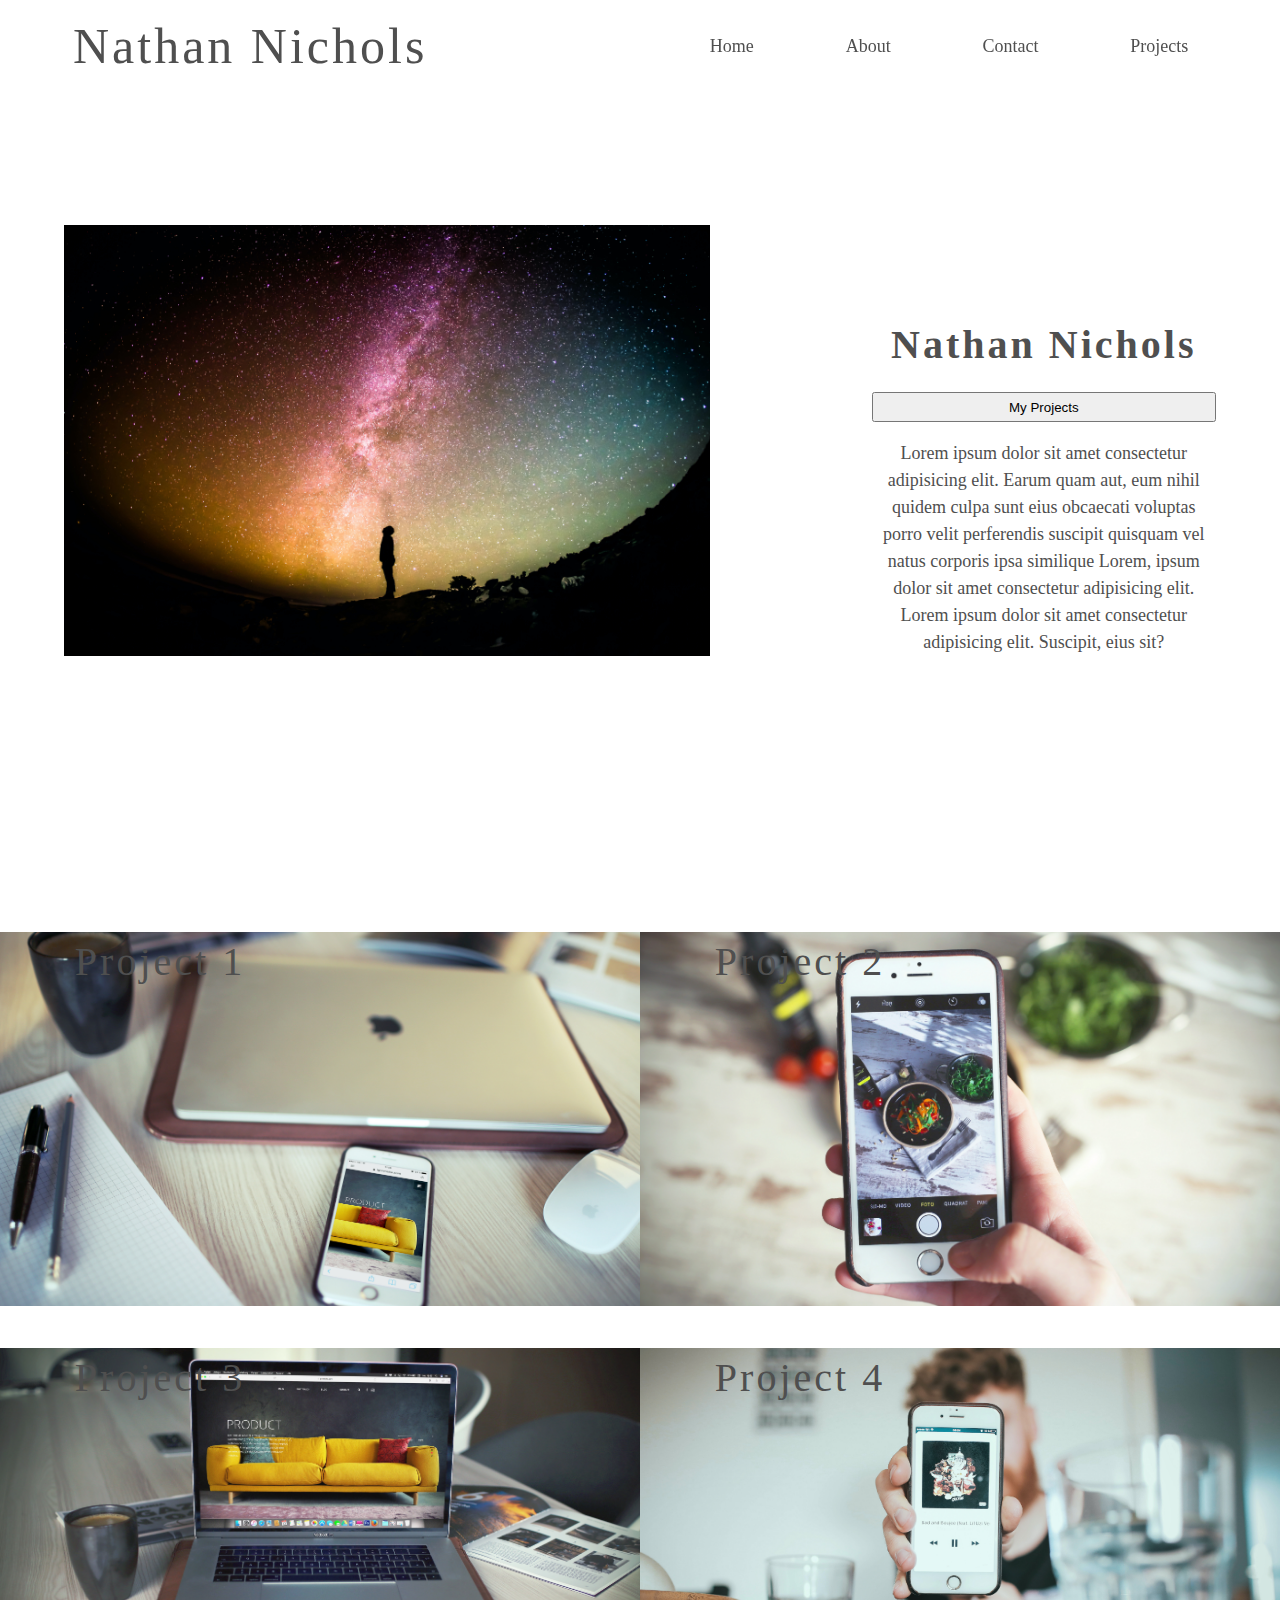
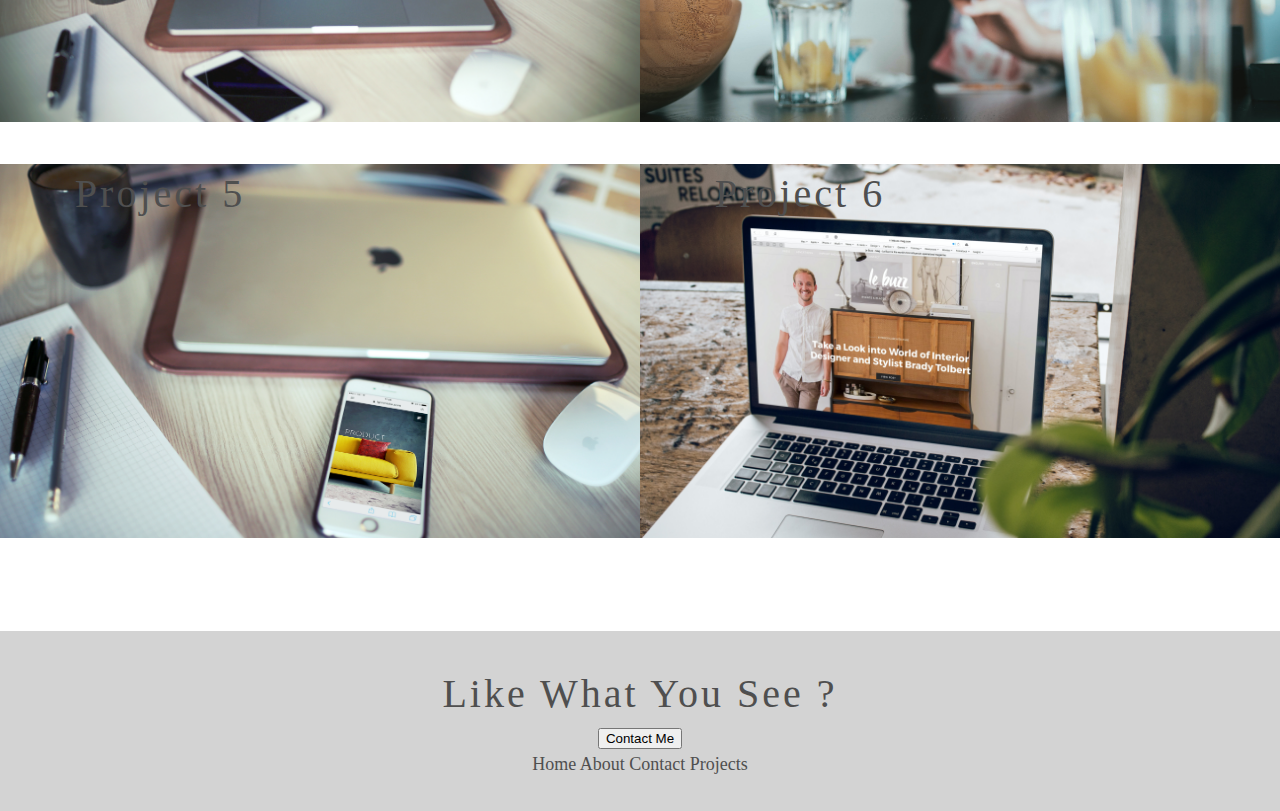
<file: index.html>
<!DOCTYPE html>
<html lang="en">
  <head>
    <meta charset="UTF-8" />
    <meta name="viewport" content="width=device-width, initial-scale=1.0" />
    <title>Document</title>
    <link rel="stylesheet" href="style/index.css" />
  </head>
  <body>
    <nav>
      <div class="title">
        <h1>Nathan Nichols</h1>
      </div>
      <div class="links">
        <a href="#home">Home</a>
        <a href="about.html">About</a>
        <a href="#contact">Contact</a>
        <a href="#projects">Projects</a>
      </div>
    </nav>

    <header>
      <div class="heading">
        <img
          src="assets/greg-rakozy-oMpAz-DN-9I-unsplash.jpg"
          alt="galaxy picture"
        />
      </div>
      <div class="info">
        <h2>Nathan Nichols</h2>
        <button>My Projects</button>
        <p>
          Lorem ipsum dolor sit amet consectetur adipisicing elit. Earum quam
          aut, eum nihil quidem culpa sunt eius obcaecati voluptas porro velit
          perferendis suscipit quisquam vel natus corporis ipsa similique Lorem,
          ipsum dolor sit amet consectetur adipisicing elit. Lorem ipsum dolor sit amet consectetur adipisicing elit. Suscipit, eius sit? 
        </p>
      </div>
    </header>

    <section class="projects">
      <div class="num1">
        <div class="hide">
          <h2>Project 1</h2>
        </div>
      </div>
      <div class="num2">
        <div class="hide">
          <h2>Project 2</h2>
        </div>
      </div>
      <div class="num3">
        <div class="hide">
          <h2>Project 3</h2>
        </div>
      </div>
      <div class="num4">
        <div class="hide">
          <h2>Project 4</h2>
        </div>
      </div>
      <div class="num5">
        <div class="hide">
          <h2>Project 5</h2>
        </div>
      </div>
      <div class="num6">
        <div class="hide">
          <h2>Project 6</h2>
        </div>
      </div>
    </section>

    <footer>
      <div class="contact">
        <h2>Like What You See ?</h2>
        <button>Contact Me</button>
      </div>
      <div class="bottomnav">
        <a href="#home">Home</a>
        <a href="about.html">About</a>
        <a href="#contact">Contact</a>
        <a href="#projects">Projects</a>
      </div>
    </footer>
  </body>
</html>
</file>
<file: style/index.css>
/* http://meyerweb.com/eric/tools/css/reset/ 
   v2.0 | 20110126
   License: none (public domain)
*/

html, body, div, span, applet, object, iframe,
h1, h2, h3, h4, h5, h6, p, blockquote, pre,
a, abbr, acronym, address, big, cite, code,
del, dfn, em, img, ins, kbd, q, s, samp,
small, strike, strong, sub, sup, tt, var,
b, u, i, center,
dl, dt, dd, ol, ul, li,
fieldset, form, label, legend,
table, caption, tbody, tfoot, thead, tr, th, td,
article, aside, canvas, details, embed, 
figure, figcaption, footer, header, hgroup, 
menu, nav, output, ruby, section, summary,
time, mark, audio, video {
	margin: 0;
	padding: 0;
	border: 0;
	font-size: 100%;
	font: inherit;
	vertical-align: baseline;
}
/* HTML5 display-role reset for older browsers */
article, aside, details, figcaption, figure, 
footer, header, hgroup, menu, nav, section {
	display: block;
}
body {
	line-height: 1;
}
ol, ul {
	list-style: none;
}
blockquote, q {
	quotes: none;
}
blockquote:before, blockquote:after,
q:before, q:after {
	content: '';
	content: none;
}
table {
	border-collapse: collapse;
	border-spacing: 0;
}

* {
  box-sizing: border-box;
  /* border: 1px solid red; */
  max width: 100%;
}

html {
  font-size: 62.5%;
}

body {
  line-height: 1.5;
  font-size: 1.8rem;
  color: #4f4f4f;
}

h1,h2 {
  letter-spacing: 3px;
}

h1 {
  font-size: 5rem;
}

h2 {
  font-size: 4rem;
}

a {
  text-decoration: none;
  color: #4f4f4f;
}

section {
  padding: 4% 0;
}

nav {
  display: flex;
  justify-content: space-between;
  width: 100%;
  position: fixed;
  text-align: center;
  background-color: rgba(255, 255, 255, 0.8);
}

.title {
  width: 50%;
  display: flex;
  padding: .7%;
  margin-left: 5%;
}

.links {
  width: 60%;
  display: flex;
  justify-content: space-evenly;
  align-items: center;
}

header {
  padding-top: 25vh;
  padding-bottom: 25vh;
  display: flex;
  text-align: center;
  display:flex;
  /* flex-direction: column; */
  /* flex-wrap: wrap; */
  /* justify-content: center; */
  align-content: center;
  /* border:1px solid black; */
  /* padding: 0 10%; */

}

.heading {
  display: flex;
  /* height: 100%; */
    margin-left: 5% ;
}

.info {
  padding-right: 5%;
  padding-top: 10vh;
  display: flex;
  flex-direction: column;
  align-content: center;
}

.info h2 {
  font-weight: bold;
  padding-bottom: 5%;
}

.info button {
/* my projects button */
  height: 100%;
}

.info p {
  padding-top: 5%;
}


.heading img {
  width: 80%;

}

.projects {
  height: 150vh;
  display: flex;
  text-align: center;
  flex-wrap: wrap;
  background-size: cover;
  background-position: center;
  background-repeat: no-repeat;
}

.projects p {
  text-align: center;

}

.projects div {
  width: 50%;
  
}

.num1 {
  background-image: url("../assets/igor-miske-5T-iTlsI7N8-unsplash.jpg");
  width: 7%;
  height: 30%;
  background-size: cover;
  background-position: center;
  background-repeat: no-repeat;
}
.num2 {
  background-image: url("../assets/igor-miske-bsMFZ1957Zg-unsplash.jpg");
  width: 7%;
  height: 30%;
  background-size: cover;
  background-position: center;
  background-repeat: no-repeat;
}
.num3 {
  background-image: url("../assets/igor-miske-Px3iBXV-4TU-unsplash.jpg");
  width: 7%;
  height: 30%;
  background-size: cover;
  background-position: center;
  background-repeat: no-repeat;
}
.num4 {
  background-image: url("../assets/igor-miske-tu-fuTiOAI4-unsplash.jpg");
  width: 7%;
  height: 30%;
  background-size: cover;
  background-position: center;
  background-repeat: no-repeat;
}
.num5 {
  background-image: url("../assets/igor-miske-5T-iTlsI7N8-unsplash.jpg");
  width: 7%;
  height: 30%;
  background-size: cover;
  background-position: center;
  background-repeat: no-repeat;
}
.num6 {
  background-image: url("../assets/le-buzz-KiEiI2b9GkU-unsplash.jpg");
  width: 7%;
  height: 30%;
  background-size: cover;
  background-position: center;
  background-repeat: no-repeat;
}

/* footer */


footer {
    padding: 4% 0;
    background-color: lightgray;
    height: 20vh;
    display: flex;
    flex-direction: column;
    justify-content: center;
    align-content: center;
    align-items: center;
  }

.contact {
  text-align: center;
}

.bottomnav{
  flex-wrap: wrap;
  justify-content: space-between;
}

@media(max-width:800px){
  nav {
    text-align: center;
    flex-direction: column;
    flex-wrap: wrap;
    align-items: center;
    width: 100%;
  }

  .title {
    margin-left: 0%;
    margin: auto;
    width: auto;

  }
  
  .links {
    flex-direction: column;
    width: 40%;
  }
  header {
    padding-top: 26vh;
    margin-bottom: 10vh;
    align-content: center;
    flex-direction: column;
    padding-bottom: 0vh;
  }
  header img {
    height: 60%;
    margin: auto;
    display:flex;
    align-content: center;
  }

  .heading {
    margin-left: 0% ;
    margin: auto;

  }

  .info {
    margin: auto;
    align-items: center;
    padding-right: 0%;
    margin: 3%;
  }

  .projects {
    height: 100vh;
    /* padding: 10%; */
  }

  .projects div{
    height: 25%;
    /* padding-bottom: 2%; */
  }

}

@media(max-width:500px){
  .info p {
    margin: 10%;
    /* border: 10px solid black; */
  }

  .projects {
    height: 75vh;
    /* padding: 10%; */
  }

  .projects div{
    height: 25%;
    padding-bottom: 2%;
  }

}
</file>
